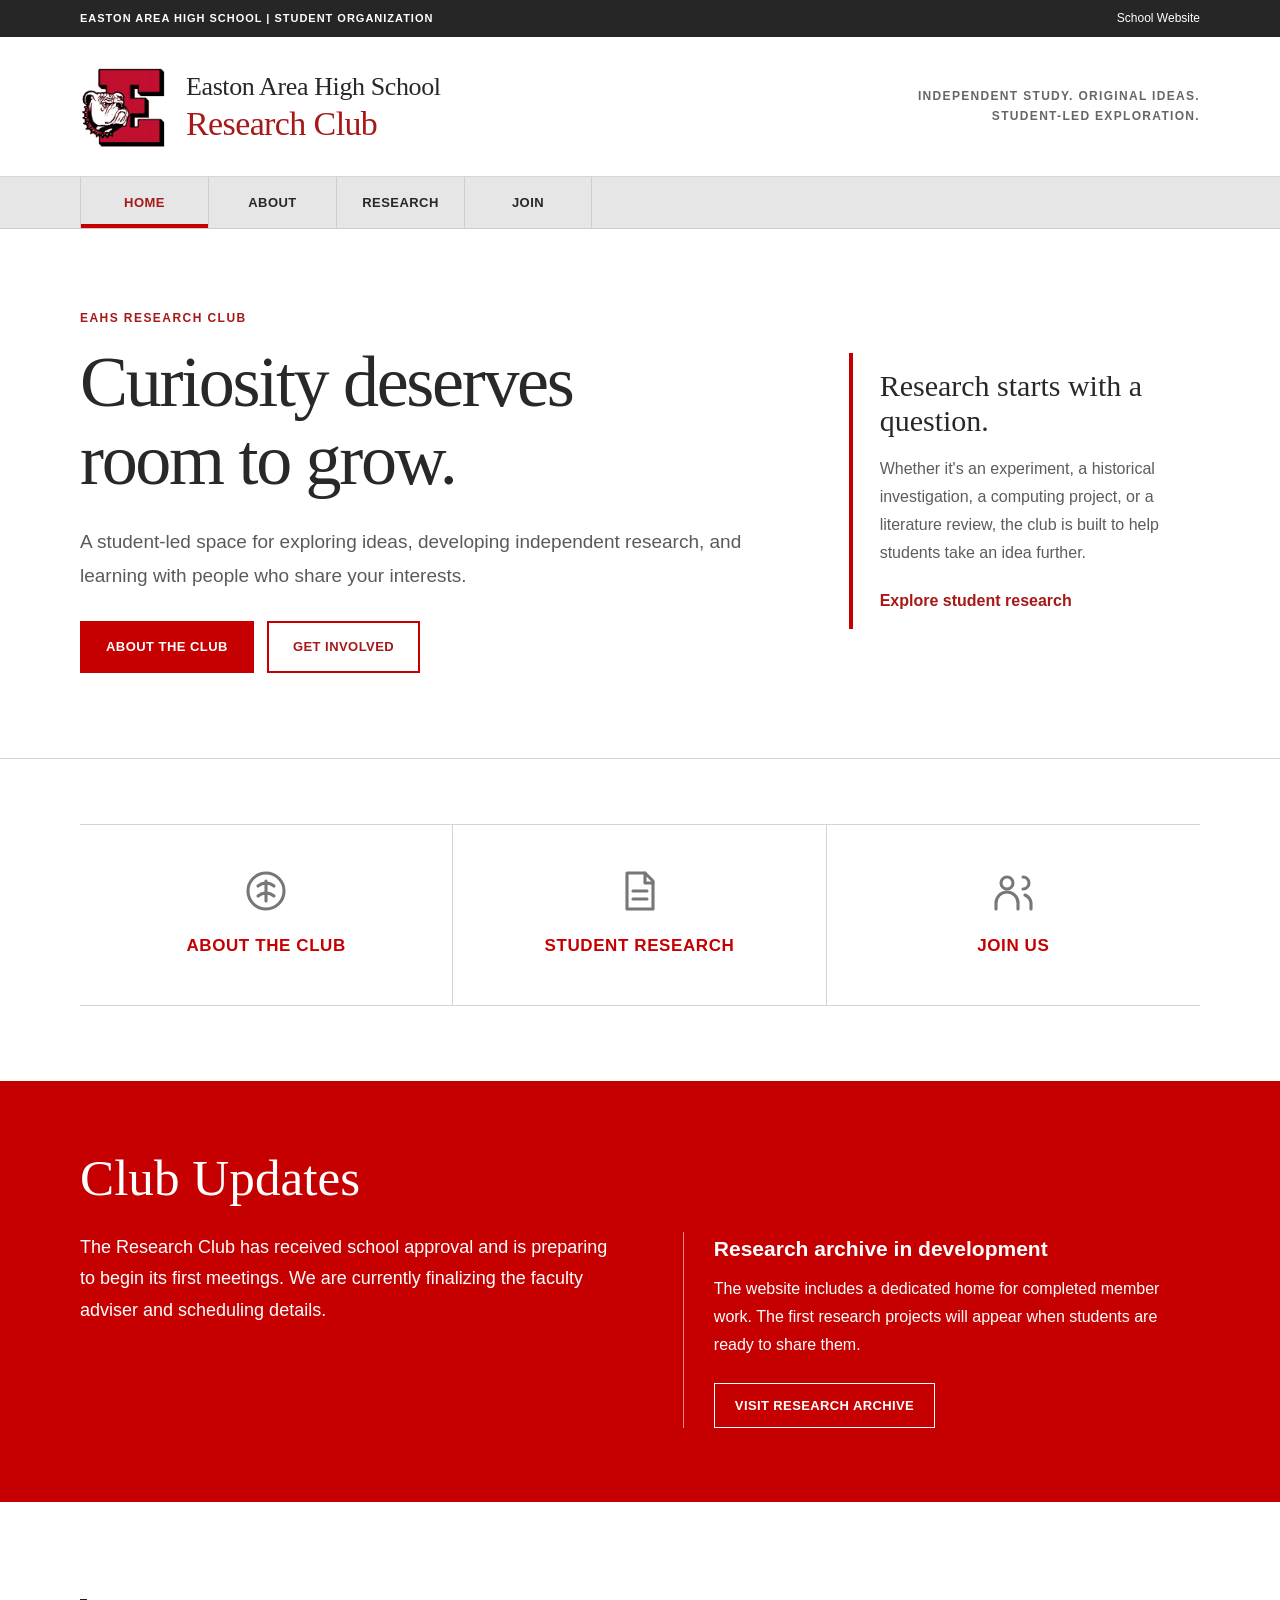
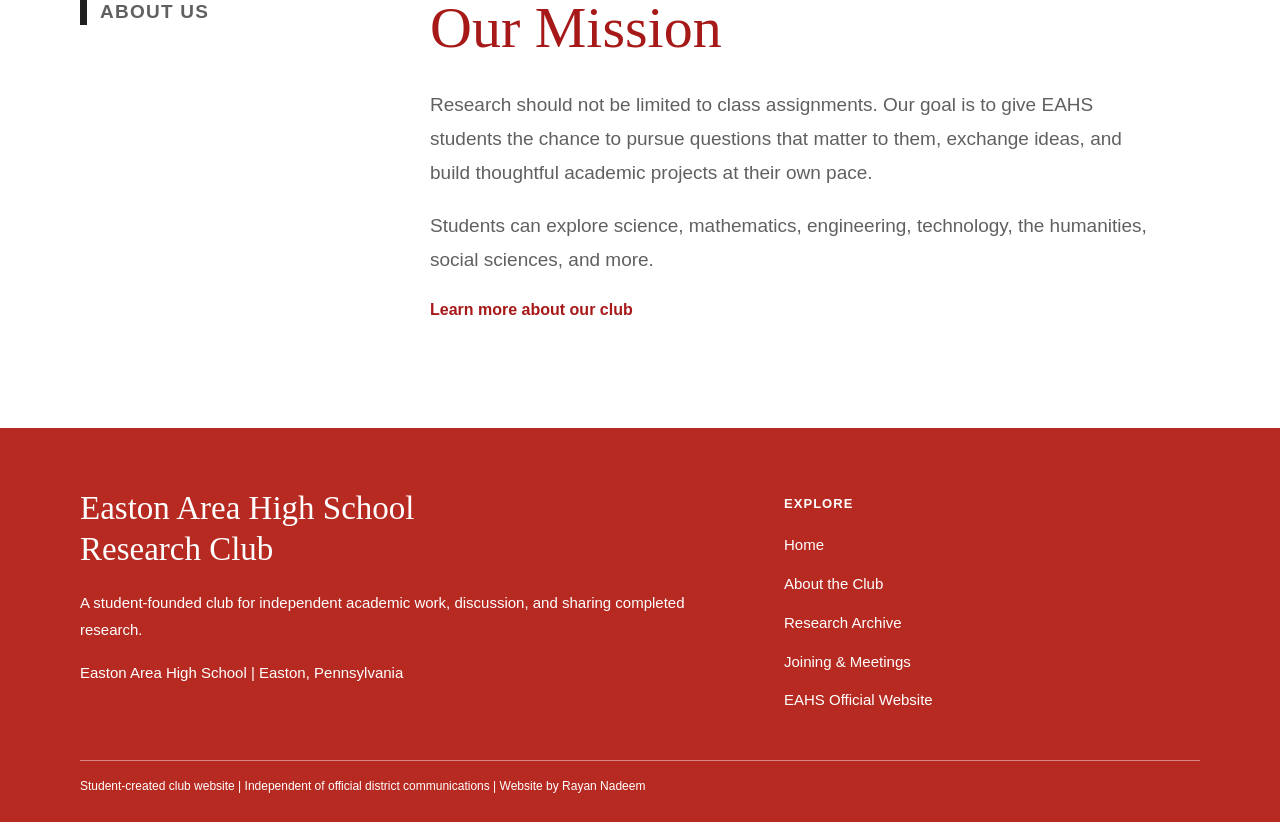
<file: index.html>
<!doctype html>
<html lang="en">
<head>
<meta charset="utf-8">
<meta name="viewport" content="width=device-width,initial-scale=1">
<meta name="description" content="The Easton Area High School Research Club brings students together to explore independent academic projects.">
<meta name="theme-color" content="#c60000">
<title>Home | EAHS Research Club</title>
<link rel="icon" type="image/png" href="logo.png">
<link rel="stylesheet" href="styles.css">
</head>
<body>
<a class="skip-link" href="#main">Skip to content</a>
<div class="utility"><div class="site-width utility-inner"><span class="utility-title">Easton Area High School | Student Organization</span><a href="https://eahs.eastonsd.org/" target="_blank" rel="noopener noreferrer">School Website </a></div></div>
<header class="header"><div class="site-width header-inner">
<a href="index.html" class="brand" aria-label="EAHS Research Club home">
<img src="logo.png" width="88" height="88" alt="Easton Red Rover emblem">
<span class="brand-wordmark"><span class="brand-school">Easton Area High School</span><span class="brand-club">Research Club</span></span>
</a>
<div class="header-aside">Independent study. Original ideas.<br>Student-led exploration.</div>
</div></header>
<div class="nav-shell">
<nav class="desktop-nav site-width" aria-label="Primary navigation">
<a href="index.html" aria-current="page">Home</a>
<a href="about.html">About</a>
<a href="research.html">Research</a>
<a href="join.html">Join</a>
</nav>
<details class="mobile-nav site-width">
<summary>Menu <span class="hamburger" aria-hidden="true"></span></summary>
<nav aria-label="Mobile navigation">
<a href="index.html" aria-current="page">Home</a>
<a href="about.html">About</a>
<a href="research.html">Research</a>
<a href="join.html">Join</a>
</nav>
</details>
</div>
<main id="main">
<section class="hero"><div class="site-width hero-inner">
<div><p class="eyebrow">EAHS Research Club</p><h1>Curiosity deserves<br>room to grow.</h1>
<p class="intro">A student-led space for exploring ideas, developing independent research, and learning with people who share your interests.</p>
<div class="actions"><a href="about.html" class="action">About the Club</a><a href="join.html" class="action action-outline">Get Involved</a></div></div>
<aside class="hero-detail" aria-label="Club purpose"><h2>Research starts with a question.</h2><p>Whether it's an experiment, a historical investigation, a computing project, or a literature review, the club is built to help students take an idea further.</p><a class="detail-link" href="research.html">Explore student research </a></aside>
</div></section>
<section class="quick-area"><div class="site-width"><div class="quick-grid" aria-label="Explore the club">
<a class="quick-link" href="about.html"><svg aria-hidden="true" viewBox="0 0 24 24"><circle cx="12" cy="12" r="9"/><path d="M8 9.5c1.2-1 2.6-1.5 4-1.5s2.8.5 4 1.5M8 14.5c1.2-1 2.6-1.5 4-1.5s2.8.5 4 1.5M12 7v10"/></svg><span>About the Club</span></a>
<a class="quick-link" href="research.html"><svg aria-hidden="true" viewBox="0 0 24 24"><path d="M6 3h9l4 4v14H6z"/><path d="M15 3v5h4M9 12h7M9 16h7"/></svg><span>Student Research</span></a>
<a class="quick-link" href="join.html"><svg aria-hidden="true" viewBox="0 0 24 24"><circle cx="9" cy="8" r="3"/><path d="M3.5 21v-3a5.5 5.5 0 0 1 11 0v3M17 5a3 3 0 0 1 0 6M18 14a5 5 0 0 1 3 4v3"/></svg><span>Join Us</span></a>
</div></div></section>
<section class="red-section"><div class="site-width"><h2>Club Updates</h2><div class="red-content">
<p>The Research Club has received school approval and is preparing to begin its first meetings. We are currently finalizing the faculty adviser and scheduling details.</p>
<div class="red-update"><strong>Research archive in development</strong><p>The website includes a dedicated home for completed member work. The first research projects will appear when students are ready to share them.</p><a class="red-link" href="research.html">Visit Research Archive</a></div>
</div></div></section>
<section class="mission-section"><div class="site-width mission-grid">
<div><p class="section-marker">About Us</p></div>
<div><h2>Our Mission</h2>
<p>Research should not be limited to class assignments. Our goal is to give EAHS students the chance to pursue questions that matter to them, exchange ideas, and build thoughtful academic projects at their own pace.</p>
<p>Students can explore science, mathematics, engineering, technology, the humanities, social sciences, and more.</p>
<a href="about.html" class="text-link">Learn more about our club </a>
</div></div></section>
</main><footer class="footer"><div class="site-width">
<div class="footer-grid"><div>
<h2 class="footer-name">Easton Area High School<br>Research Club</h2>
<p>A student-founded club for independent academic work, discussion, and sharing completed research.</p>
<p>Easton Area High School | Easton, Pennsylvania</p>
</div><nav aria-label="Footer navigation">
<h3>Explore</h3><a href="index.html">Home</a><a href="about.html">About the Club</a><a href="research.html">Research Archive</a><a href="join.html">Joining &amp; Meetings</a><a href="https://eahs.eastonsd.org/" target="_blank" rel="noopener noreferrer">EAHS Official Website</a>
</nav></div>
<div class="footer-bottom">Student-created club website | Independent of official district communications | Website by Rayan Nadeem</div>
</div></footer>
</body></html>
</file>
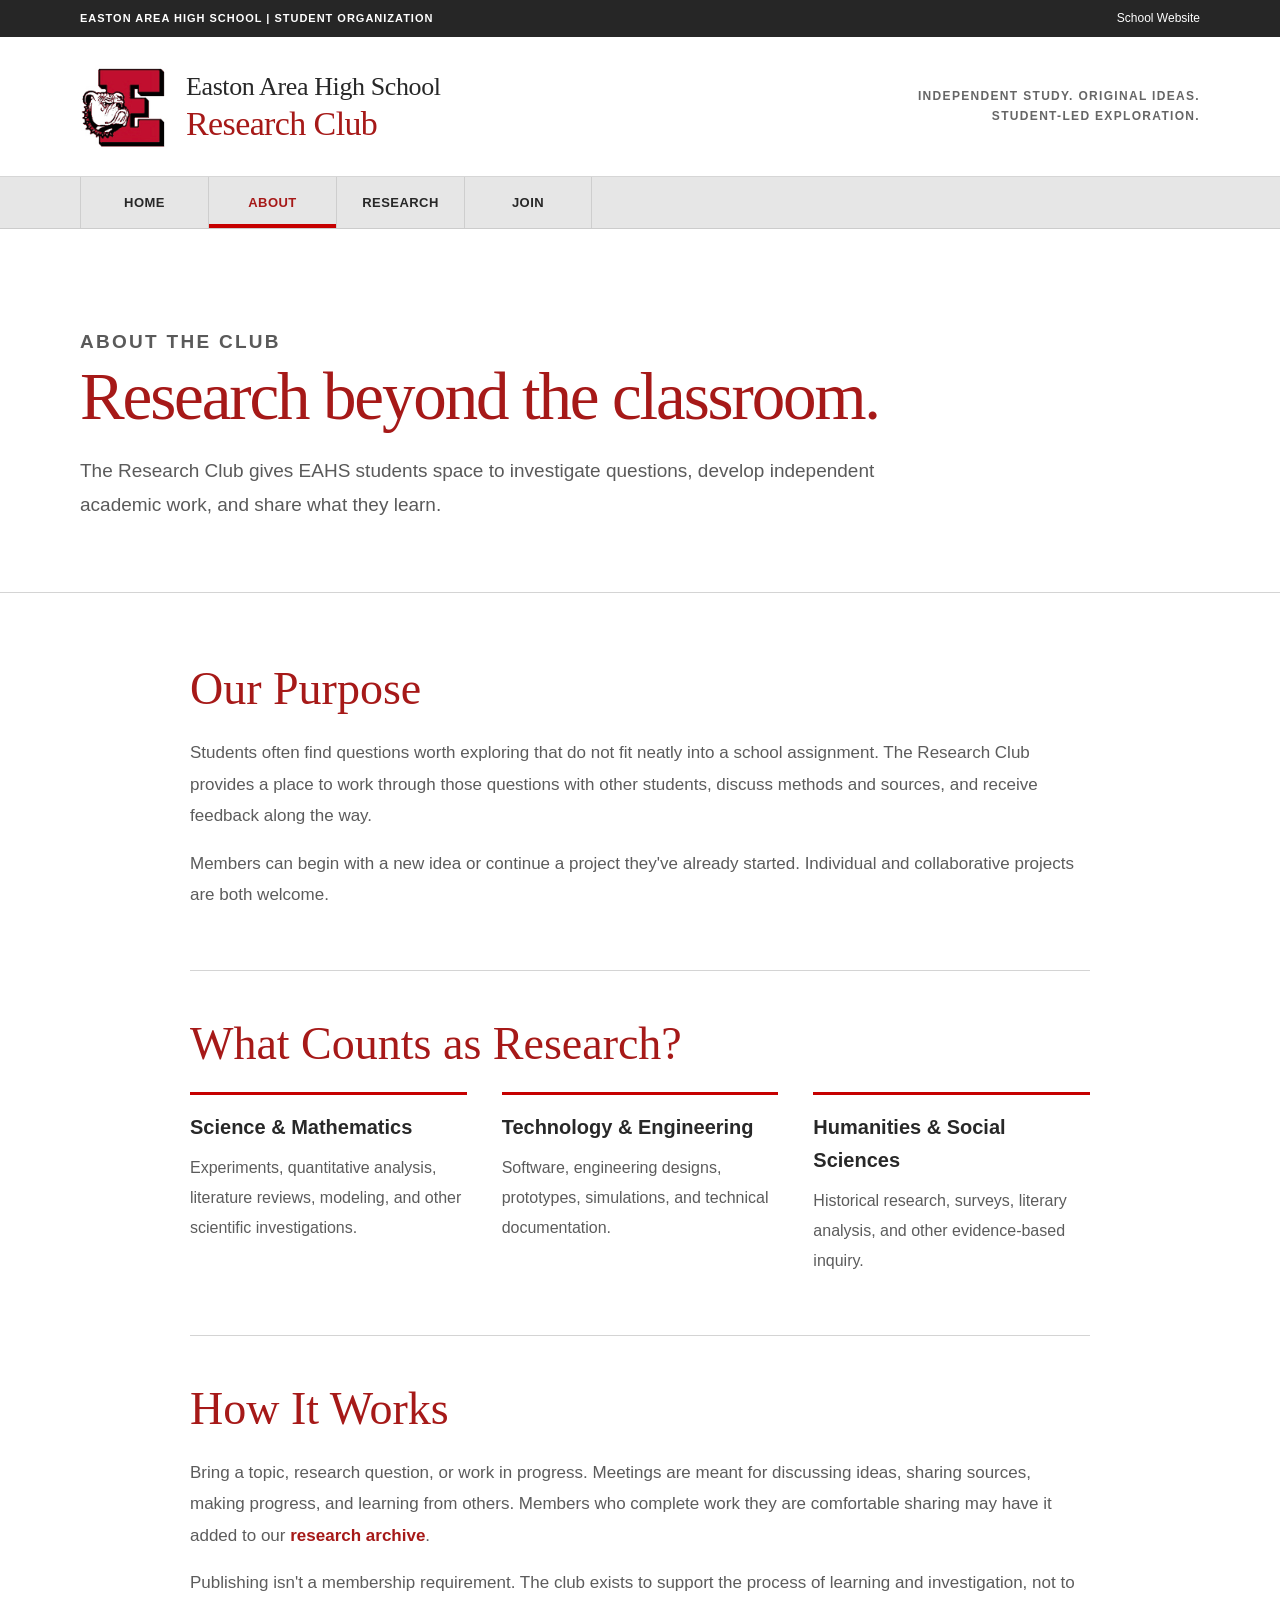
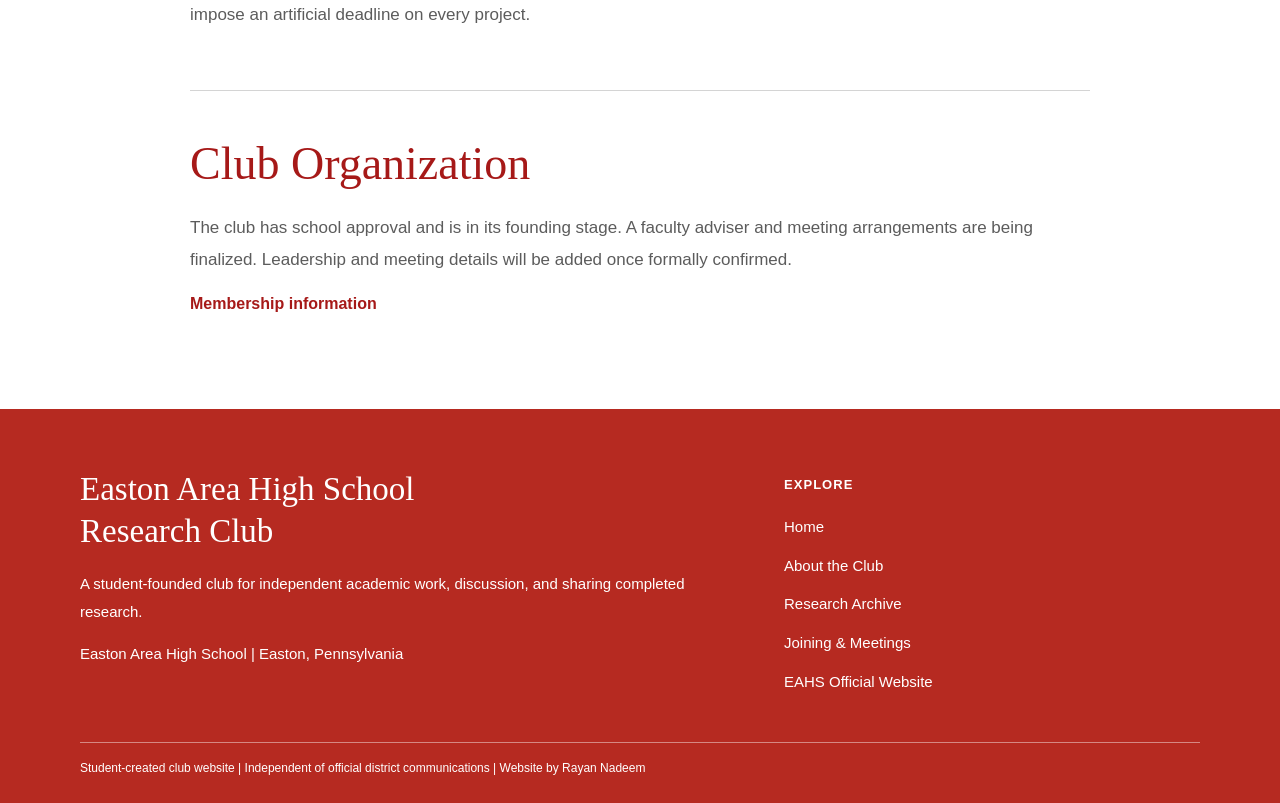
<file: about.html>
<!doctype html>
<html lang="en">
<head>
<meta charset="utf-8">
<meta name="viewport" content="width=device-width,initial-scale=1">
<meta name="description" content="Learn about the mission, approach, and opportunities of the EAHS Research Club.">
<meta name="theme-color" content="#c60000">
<title>About | EAHS Research Club</title>
<link rel="icon" type="image/png" href="logo.png">
<link rel="stylesheet" href="styles.css">
</head>
<body>
<a class="skip-link" href="#main">Skip to content</a>
<div class="utility"><div class="site-width utility-inner"><span class="utility-title">Easton Area High School | Student Organization</span><a href="https://eahs.eastonsd.org/" target="_blank" rel="noopener noreferrer">School Website </a></div></div>
<header class="header"><div class="site-width header-inner">
<a href="index.html" class="brand" aria-label="EAHS Research Club home">
<img src="logo.png" width="88" height="88" alt="Easton Red Rover emblem">
<span class="brand-wordmark"><span class="brand-school">Easton Area High School</span><span class="brand-club">Research Club</span></span>
</a>
<div class="header-aside">Independent study. Original ideas.<br>Student-led exploration.</div>
</div></header>
<div class="nav-shell">
<nav class="desktop-nav site-width" aria-label="Primary navigation">
<a href="index.html">Home</a>
<a href="about.html" aria-current="page">About</a>
<a href="research.html">Research</a>
<a href="join.html">Join</a>
</nav>
<details class="mobile-nav site-width">
<summary>Menu <span class="hamburger" aria-hidden="true"></span></summary>
<nav aria-label="Mobile navigation">
<a href="index.html">Home</a>
<a href="about.html" aria-current="page">About</a>
<a href="research.html">Research</a>
<a href="join.html">Join</a>
</nav>
</details>
</div>
<main id="main">
<section class="page-intro"><div class="site-width"><p class="eyebrow">About the Club</p><h1>Research beyond the classroom.</h1><p>The Research Club gives EAHS students space to investigate questions, develop independent academic work, and share what they learn.</p></div></section>
<section class="content-area"><div class="site-width">
<section class="content-block"><h2>Our Purpose</h2><p>Students often find questions worth exploring that do not fit neatly into a school assignment. The Research Club provides a place to work through those questions with other students, discuss methods and sources, and receive feedback along the way.</p><p>Members can begin with a new idea or continue a project they've already started. Individual and collaborative projects are both welcome.</p></section>
<section class="content-block"><h2>What Counts as Research?</h2>
<div class="columns-three"><div><h3>Science &amp; Mathematics</h3><p>Experiments, quantitative analysis, literature reviews, modeling, and other scientific investigations.</p></div><div><h3>Technology &amp; Engineering</h3><p>Software, engineering designs, prototypes, simulations, and technical documentation.</p></div><div><h3>Humanities &amp; Social Sciences</h3><p>Historical research, surveys, literary analysis, and other evidence-based inquiry.</p></div></div>
</section>
<section class="content-block"><h2>How It Works</h2><p>Bring a topic, research question, or work in progress. Meetings are meant for discussing ideas, sharing sources, making progress, and learning from others. Members who complete work they are comfortable sharing may have it added to our <a class="text-link" href="research.html">research archive</a>.</p><p>Publishing isn't a membership requirement. The club exists to support the process of learning and investigation, not to impose an artificial deadline on every project.</p></section>
<section class="content-block"><h2>Club Organization</h2><p>The club has school approval and is in its founding stage. A faculty adviser and meeting arrangements are being finalized. Leadership and meeting details will be added once formally confirmed.</p><a href="join.html" class="text-link">Membership information </a></section>
</div></section>
</main><footer class="footer"><div class="site-width">
<div class="footer-grid"><div>
<h2 class="footer-name">Easton Area High School<br>Research Club</h2>
<p>A student-founded club for independent academic work, discussion, and sharing completed research.</p>
<p>Easton Area High School | Easton, Pennsylvania</p>
</div><nav aria-label="Footer navigation">
<h3>Explore</h3><a href="index.html">Home</a><a href="about.html">About the Club</a><a href="research.html">Research Archive</a><a href="join.html">Joining &amp; Meetings</a><a href="https://eahs.eastonsd.org/" target="_blank" rel="noopener noreferrer">EAHS Official Website</a>
</nav></div>
<div class="footer-bottom">Student-created club website | Independent of official district communications | Website by Rayan Nadeem</div>
</div></footer>
</body></html>
</file>
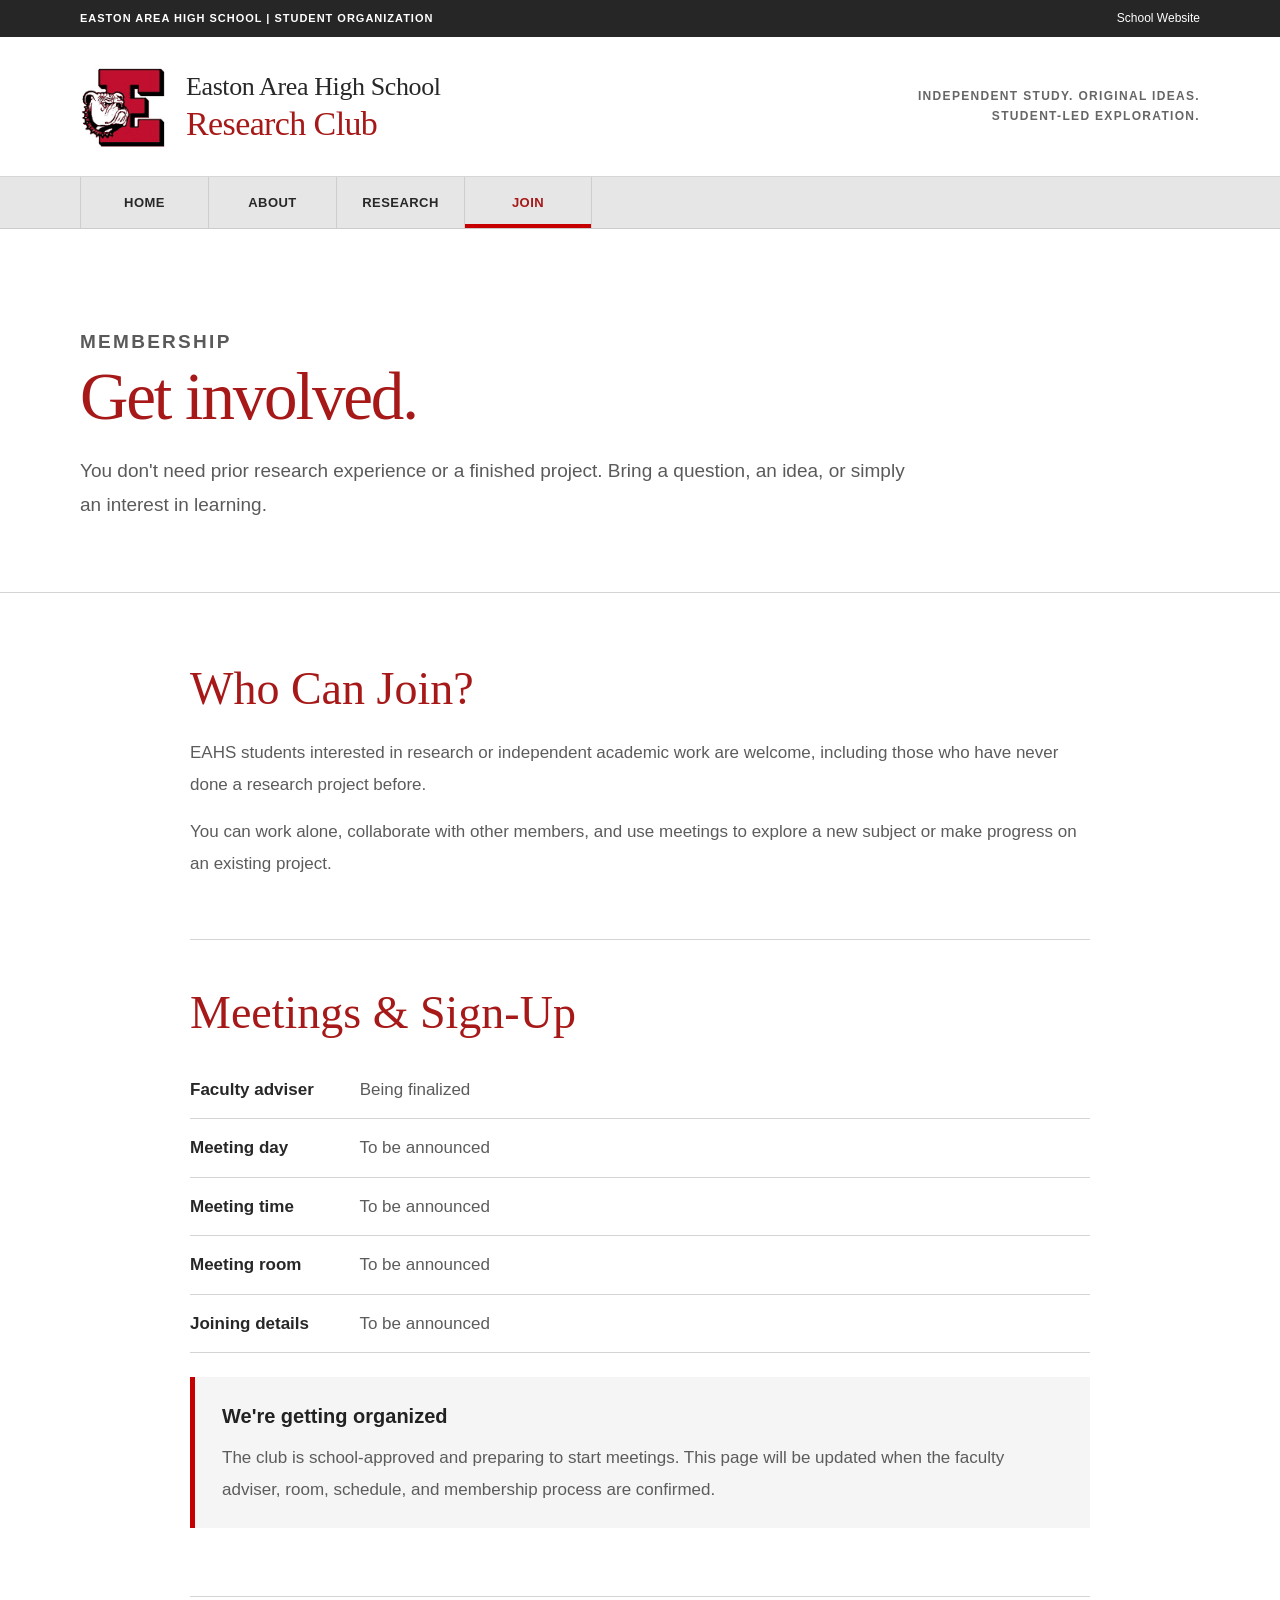
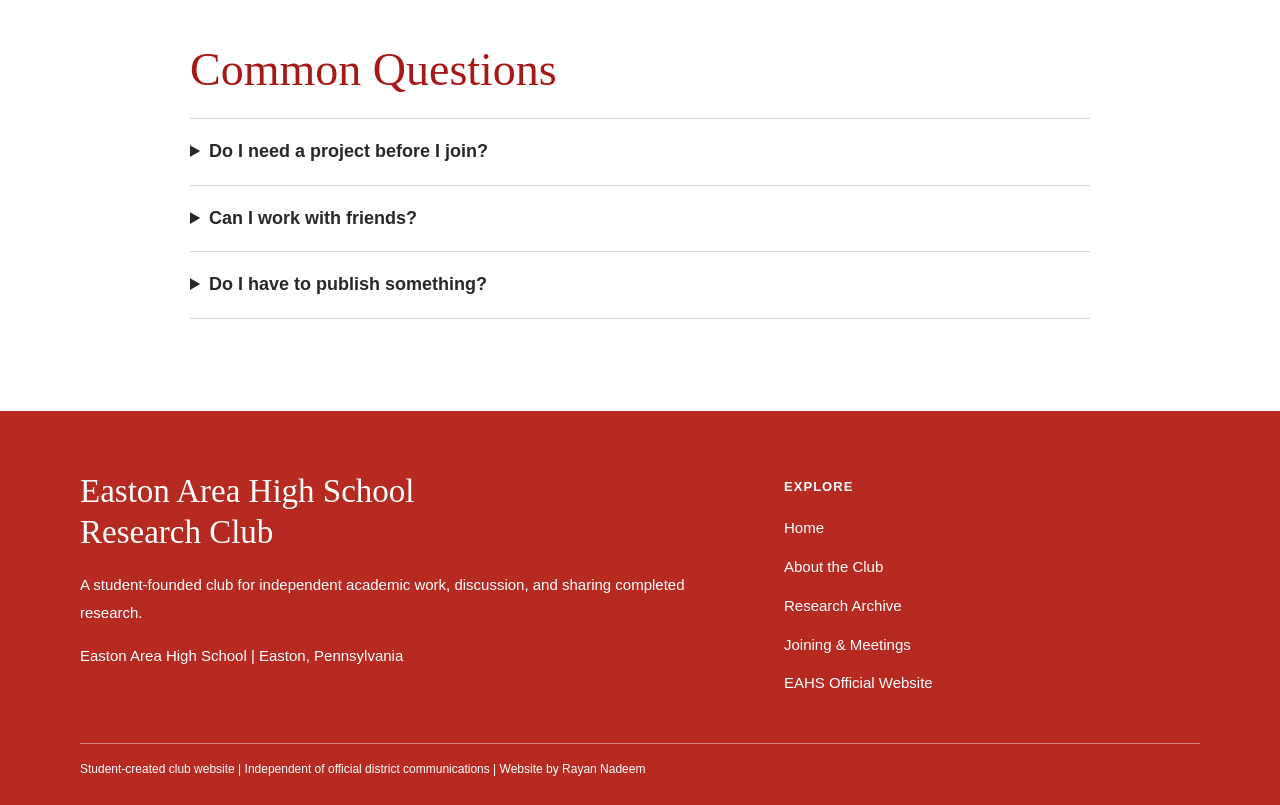
<file: join.html>
<!doctype html>
<html lang="en">
<head>
<meta charset="utf-8">
<meta name="viewport" content="width=device-width,initial-scale=1">
<meta name="description" content="Membership and upcoming meeting information for the EAHS Research Club.">
<meta name="theme-color" content="#c60000">
<title>Join | EAHS Research Club</title>
<link rel="icon" type="image/png" href="logo.png">
<link rel="stylesheet" href="styles.css">
</head>
<body>
<a class="skip-link" href="#main">Skip to content</a>
<div class="utility"><div class="site-width utility-inner"><span class="utility-title">Easton Area High School | Student Organization</span><a href="https://eahs.eastonsd.org/" target="_blank" rel="noopener noreferrer">School Website </a></div></div>
<header class="header"><div class="site-width header-inner">
<a href="index.html" class="brand" aria-label="EAHS Research Club home">
<img src="logo.png" width="88" height="88" alt="Easton Red Rover emblem">
<span class="brand-wordmark"><span class="brand-school">Easton Area High School</span><span class="brand-club">Research Club</span></span>
</a>
<div class="header-aside">Independent study. Original ideas.<br>Student-led exploration.</div>
</div></header>
<div class="nav-shell">
<nav class="desktop-nav site-width" aria-label="Primary navigation">
<a href="index.html">Home</a>
<a href="about.html">About</a>
<a href="research.html">Research</a>
<a href="join.html" aria-current="page">Join</a>
</nav>
<details class="mobile-nav site-width">
<summary>Menu <span class="hamburger" aria-hidden="true"></span></summary>
<nav aria-label="Mobile navigation">
<a href="index.html">Home</a>
<a href="about.html">About</a>
<a href="research.html">Research</a>
<a href="join.html" aria-current="page">Join</a>
</nav>
</details>
</div>
<main id="main">
<section class="page-intro"><div class="site-width"><p class="eyebrow">Membership</p><h1>Get involved.</h1><p>You don't need prior research experience or a finished project. Bring a question, an idea, or simply an interest in learning.</p></div></section>
<section class="content-area"><div class="site-width">
<section class="content-block"><h2>Who Can Join?</h2><p>EAHS students interested in research or independent academic work are welcome, including those who have never done a research project before.</p><p>You can work alone, collaborate with other members, and use meetings to explore a new subject or make progress on an existing project.</p></section>
<section class="content-block"><h2>Meetings &amp; Sign-Up</h2><ul class="details-list">
<li><strong>Faculty adviser</strong> Being finalized</li>
<li><strong>Meeting day</strong> To be announced</li>
<li><strong>Meeting time</strong> To be announced</li>
<li><strong>Meeting room</strong> To be announced</li>
<li><strong>Joining details</strong> To be announced</li>
</ul>
<div class="status-box"><h3>We're getting organized</h3><p>The club is school-approved and preparing to start meetings. This page will be updated when the faculty adviser, room, schedule, and membership process are confirmed.</p></div>
</section>
<section class="content-block"><h2>Common Questions</h2>
<details class="faq"><summary>Do I need a project before I join?</summary><p>No. Students can explore possible questions and develop ideas with the club.</p></details>
<details class="faq"><summary>Can I work with friends?</summary><p>Yes. Individual and collaborative projects are both welcome.</p></details>
<details class="faq"><summary>Do I have to publish something?</summary><p>No. Sharing completed work is an opportunity, not a condition of membership.</p></details>
</section>
</div></section>
</main><footer class="footer"><div class="site-width">
<div class="footer-grid"><div>
<h2 class="footer-name">Easton Area High School<br>Research Club</h2>
<p>A student-founded club for independent academic work, discussion, and sharing completed research.</p>
<p>Easton Area High School | Easton, Pennsylvania</p>
</div><nav aria-label="Footer navigation">
<h3>Explore</h3><a href="index.html">Home</a><a href="about.html">About the Club</a><a href="research.html">Research Archive</a><a href="join.html">Joining &amp; Meetings</a><a href="https://eahs.eastonsd.org/" target="_blank" rel="noopener noreferrer">EAHS Official Website</a>
</nav></div>
<div class="footer-bottom">Student-created club website | Independent of official district communications | Website by Rayan Nadeem</div>
</div></footer>
</body></html>
</file>
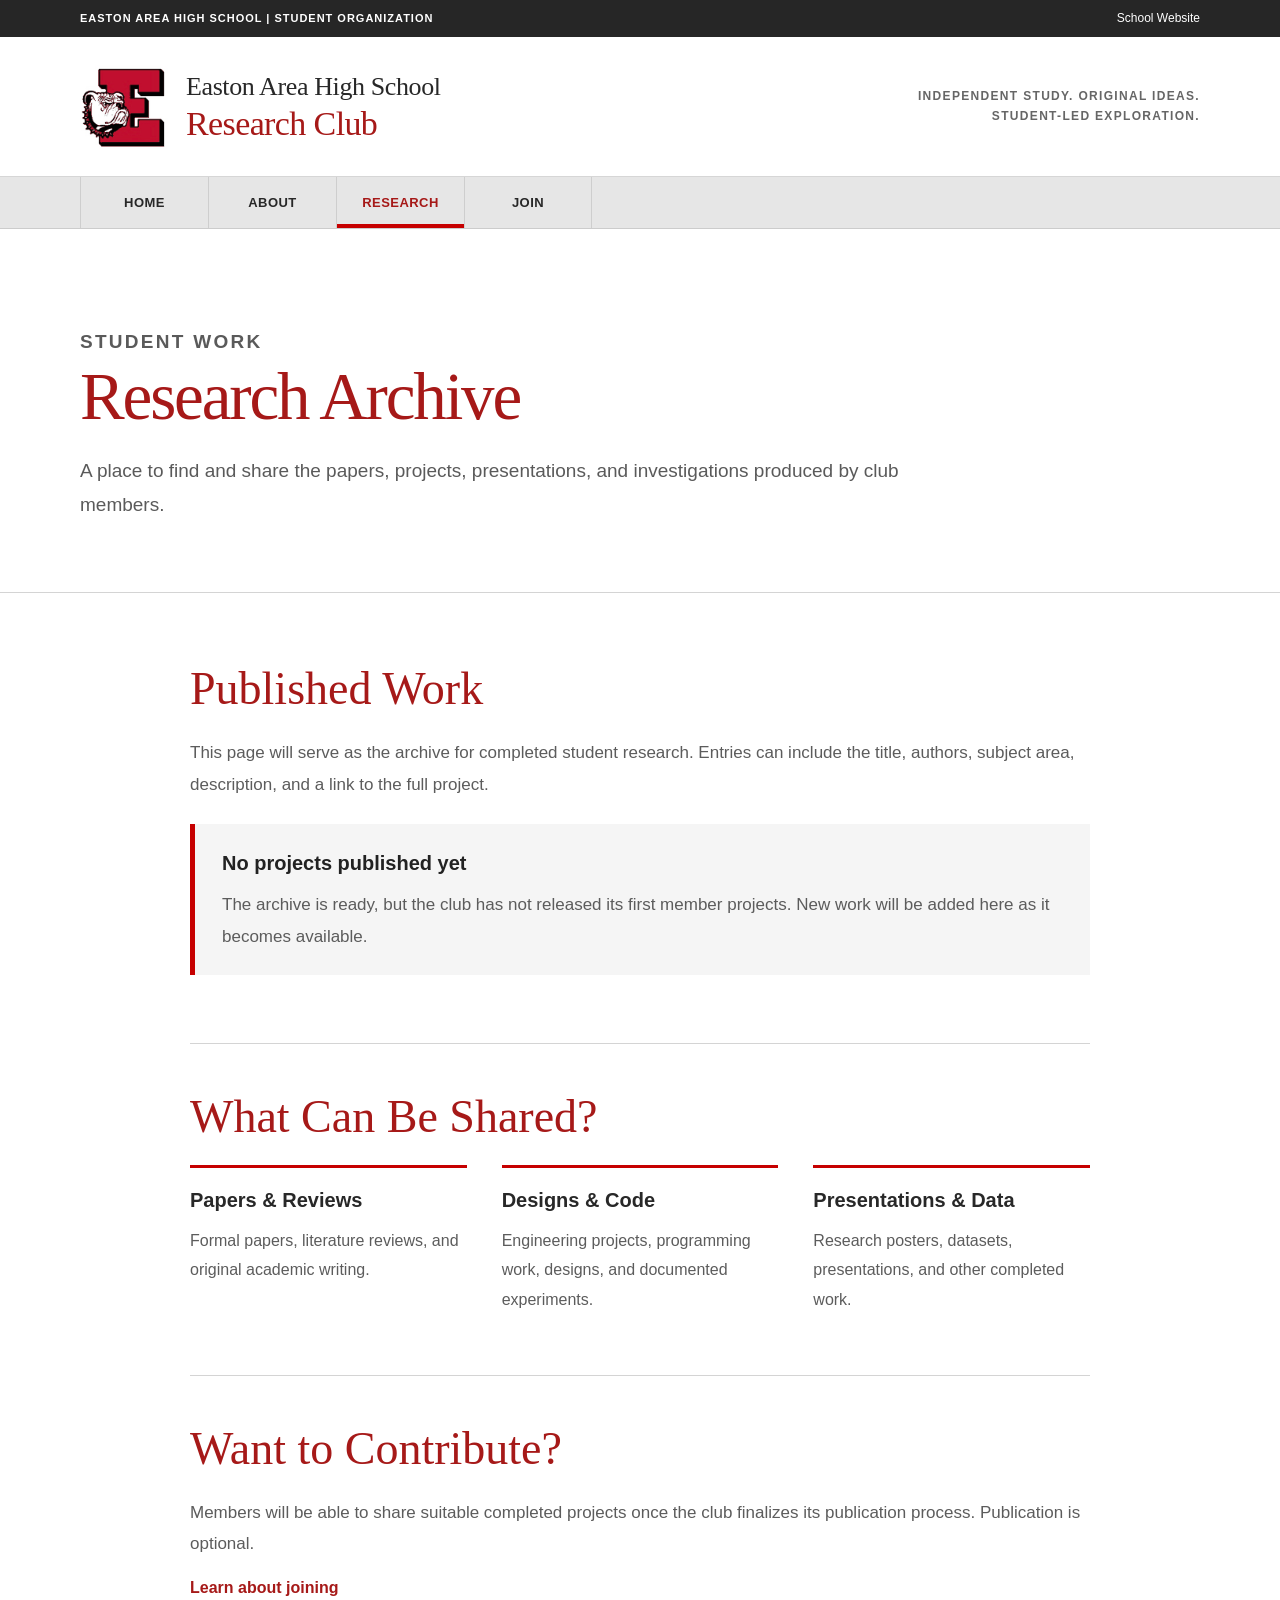
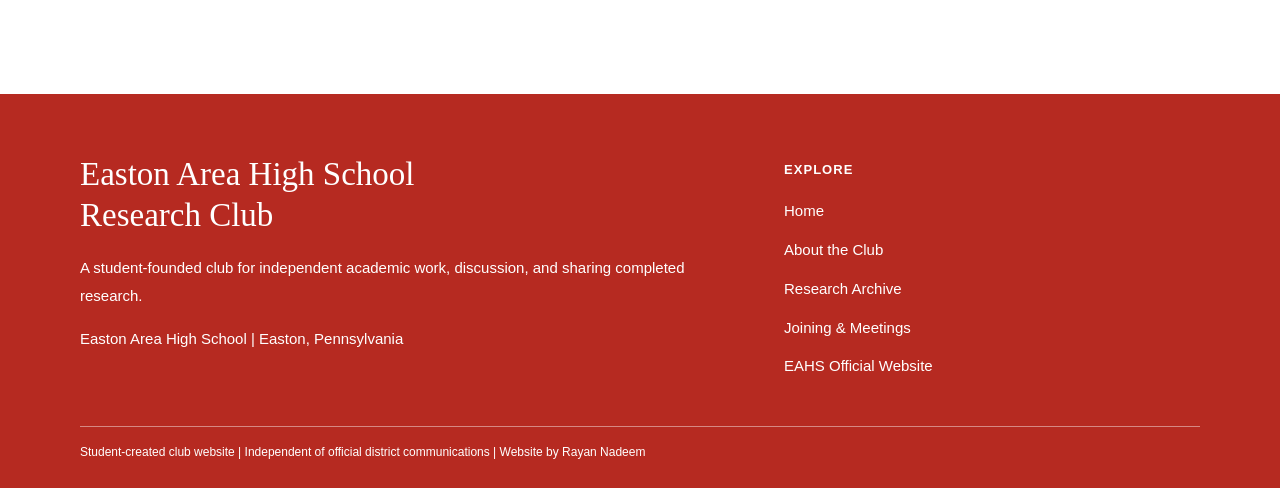
<file: research.html>
<!doctype html>
<html lang="en">
<head>
<meta charset="utf-8">
<meta name="viewport" content="width=device-width,initial-scale=1">
<meta name="description" content="Explore the EAHS Research Club archive for student research papers, projects, and presentations.">
<meta name="theme-color" content="#c60000">
<title>Research | EAHS Research Club</title>
<link rel="icon" type="image/png" href="logo.png">
<link rel="stylesheet" href="styles.css">
</head>
<body>
<a class="skip-link" href="#main">Skip to content</a>
<div class="utility"><div class="site-width utility-inner"><span class="utility-title">Easton Area High School | Student Organization</span><a href="https://eahs.eastonsd.org/" target="_blank" rel="noopener noreferrer">School Website </a></div></div>
<header class="header"><div class="site-width header-inner">
<a href="index.html" class="brand" aria-label="EAHS Research Club home">
<img src="logo.png" width="88" height="88" alt="Easton Red Rover emblem">
<span class="brand-wordmark"><span class="brand-school">Easton Area High School</span><span class="brand-club">Research Club</span></span>
</a>
<div class="header-aside">Independent study. Original ideas.<br>Student-led exploration.</div>
</div></header>
<div class="nav-shell">
<nav class="desktop-nav site-width" aria-label="Primary navigation">
<a href="index.html">Home</a>
<a href="about.html">About</a>
<a href="research.html" aria-current="page">Research</a>
<a href="join.html">Join</a>
</nav>
<details class="mobile-nav site-width">
<summary>Menu <span class="hamburger" aria-hidden="true"></span></summary>
<nav aria-label="Mobile navigation">
<a href="index.html">Home</a>
<a href="about.html">About</a>
<a href="research.html" aria-current="page">Research</a>
<a href="join.html">Join</a>
</nav>
</details>
</div>
<main id="main">
<section class="page-intro"><div class="site-width"><p class="eyebrow">Student Work</p><h1>Research Archive</h1><p>A place to find and share the papers, projects, presentations, and investigations produced by club members.</p></div></section>
<section class="content-area"><div class="site-width">
<section class="content-block"><h2>Published Work</h2><p>This page will serve as the archive for completed student research. Entries can include the title, authors, subject area, description, and a link to the full project.</p>
<div class="status-box"><h3>No projects published yet</h3><p>The archive is ready, but the club has not released its first member projects. New work will be added here as it becomes available.</p></div>
</section>
<section class="content-block"><h2>What Can Be Shared?</h2><div class="columns-three">
<div><h3>Papers &amp; Reviews</h3><p>Formal papers, literature reviews, and original academic writing.</p></div>
<div><h3>Designs &amp; Code</h3><p>Engineering projects, programming work, designs, and documented experiments.</p></div>
<div><h3>Presentations &amp; Data</h3><p>Research posters, datasets, presentations, and other completed work.</p></div>
</div></section>
<section class="content-block"><h2>Want to Contribute?</h2><p>Members will be able to share suitable completed projects once the club finalizes its publication process. Publication is optional.</p><a href="join.html" class="text-link">Learn about joining </a></section>
</div></section>
</main><footer class="footer"><div class="site-width">
<div class="footer-grid"><div>
<h2 class="footer-name">Easton Area High School<br>Research Club</h2>
<p>A student-founded club for independent academic work, discussion, and sharing completed research.</p>
<p>Easton Area High School | Easton, Pennsylvania</p>
</div><nav aria-label="Footer navigation">
<h3>Explore</h3><a href="index.html">Home</a><a href="about.html">About the Club</a><a href="research.html">Research Archive</a><a href="join.html">Joining &amp; Meetings</a><a href="https://eahs.eastonsd.org/" target="_blank" rel="noopener noreferrer">EAHS Official Website</a>
</nav></div>
<div class="footer-bottom">Student-created club website | Independent of official district communications | Website by Rayan Nadeem</div>
</div></footer>
</body></html>
</file>
<file: styles.css>
/* EAHS Research Club | School-inspired, student-run site */
:root{--red:#c60000;--red-dark:#a61918;--ink:#282828;--muted:#5f5f5f;--line:#d4d4d4;--pale:#f5f5f5;--footer:#b62a21;--width:1120px}
*{box-sizing:border-box}
html{scroll-behavior:smooth}
body{margin:0;background:#fff;color:var(--ink);font-family:Arial,Helvetica,sans-serif;font-size:16px;line-height:1.65;-webkit-text-size-adjust:100%}
img,svg{max-width:100%}img{height:auto}
a{color:inherit;text-decoration:none}
a:hover{text-decoration:underline;text-underline-offset:3px}
button,summary{font:inherit}
a:focus-visible,summary:focus-visible{outline:3px solid #1c6bea;outline-offset:3px}
.site-width{width:min(var(--width),calc(100% - 48px));margin:0 auto}
.skip-link{position:absolute;left:12px;top:-100px;z-index:200;background:#fff;color:#111;padding:10px 14px}
.skip-link:focus{top:12px}
.utility{background:#262626;color:#fff}
.utility-inner{display:flex;align-items:center;justify-content:space-between;gap:18px;min-height:37px}
.utility-title{font-size:11px;letter-spacing:.09em;text-transform:uppercase;font-weight:700}
.utility a{font-size:12px}
.header{background:#fff}
.header-inner{display:flex;justify-content:space-between;align-items:center;gap:25px;padding:26px 0 25px}
.brand{display:flex;align-items:center;gap:18px;min-width:0;text-decoration:none!important}
.brand img{width:88px;height:88px;object-fit:contain;flex:none}
.brand-wordmark{display:block}
.brand-school{display:block;font:400 26px/1.2 Georgia,'Times New Roman',serif;letter-spacing:-.015em}
.brand-club{display:block;color:var(--red-dark);font:400 34px/1.15 Georgia,'Times New Roman',serif;letter-spacing:-.018em;margin-top:1px}
.header-aside{text-align:right;font-size:12px;text-transform:uppercase;color:#666;letter-spacing:.11em;font-weight:700}
.nav-shell{background:#e6e6e6;border-top:1px solid #d6d6d6;border-bottom:1px solid #ccc}
.desktop-nav{display:flex;align-items:stretch}
.desktop-nav a{font-size:13px;font-weight:700;text-transform:uppercase;letter-spacing:.035em;min-width:128px;text-align:center;padding:15px 20px;border-left:1px solid #cecece}
.desktop-nav a:last-child{border-right:1px solid #cecece}
.desktop-nav a:hover{background:#d9d9d9;text-decoration:none}
.desktop-nav a[aria-current=page]{color:var(--red-dark);box-shadow:inset 0 -4px 0 var(--red)}
.mobile-nav{display:none}
.mobile-nav>summary{list-style:none;cursor:pointer}
.mobile-nav>summary::-webkit-details-marker{display:none}
.hero{background:#fff;border-bottom:1px solid var(--line)}
.hero-inner{display:grid;grid-template-columns:minmax(0,1.5fr) minmax(260px,.75fr);gap:66px;align-items:center;padding:80px 0 85px}
.eyebrow{font-size:12px;color:var(--red-dark);letter-spacing:.12em;text-transform:uppercase;font-weight:800;margin:0 0 15px}
.hero h1,.page-intro h1{font:400 clamp(44px,5.7vw,72px)/1.08 Georgia,'Times New Roman',serif;letter-spacing:-.032em;margin:0}
.hero .intro{font-size:19px;line-height:1.8;color:#5a5a5a;max-width:690px;margin:25px 0 28px}
.actions{display:flex;flex-wrap:wrap;gap:13px}
.action{display:inline-block;padding:13px 24px;min-height:49px;text-transform:uppercase;font-size:13px;letter-spacing:.035em;font-weight:800;border:2px solid var(--red);background:var(--red);color:#fff;text-align:center}
.action:hover{color:#fff;background:#9e0909;border-color:#9e0909;text-decoration:none}
.action-outline{color:var(--red-dark);background:#fff}
.action-outline:hover{color:#fff}
.hero-detail{border-left:4px solid var(--red);padding:15px 0 15px 27px}
.hero-detail h2{font:400 30px/1.18 Georgia,'Times New Roman',serif;margin:0 0 16px}
.hero-detail p{font-size:16px;color:#5c5c5c;line-height:1.76;margin:0}
.hero-detail .detail-link{display:inline-block;font-weight:800;color:var(--red-dark);margin-top:20px}
.quick-area{padding:65px 0 75px;background:#fff}
.quick-grid{display:grid;grid-template-columns:repeat(3,minmax(0,1fr));border-top:1px solid var(--line);border-bottom:1px solid var(--line)}
.quick-link{padding:29px 22px 32px;min-height:180px;text-align:center;display:flex;flex-direction:column;align-items:center;justify-content:center;gap:17px;border-right:1px solid var(--line)}
.quick-link:last-child{border-right:0}
.quick-link svg{width:48px;height:48px;color:#777;fill:none;stroke:currentColor;stroke-width:1.55;stroke-linecap:round;stroke-linejoin:round}
.quick-link span{color:var(--red);font-size:17px;font-weight:800;text-transform:uppercase;letter-spacing:.035em}
.quick-link:hover{text-decoration:none;background:#f7f7f7}
.quick-link:hover span{text-decoration:underline}
.red-section{background:var(--red);color:#fff;padding:67px 0 74px}
.red-section h2{font:400 clamp(37px,4vw,53px)/1.16 Georgia,'Times New Roman',serif;margin:0 0 25px}
.red-content{display:grid;grid-template-columns:1.04fr 1fr;gap:65px;align-items:start}
.red-content p{font-size:18px;color:#fff;line-height:1.75;max-width:640px;margin:0}
.red-update{border-left:1px solid #ffffff88;padding-left:30px}
.red-update strong{display:block;font-size:21px;margin-bottom:8px}
.red-update p{font-size:16px}
.red-link{display:inline-block;border:1px solid #fff;color:#fff;font-size:13px;text-transform:uppercase;font-weight:800;letter-spacing:.03em;padding:11px 20px;margin-top:24px}
.red-link:hover{background:#fff;color:var(--red-dark);text-decoration:none}
.mission-section{background:#fff;padding:93px 0 105px}
.mission-grid{display:grid;grid-template-columns:280px 1fr;gap:70px;align-items:start}
.section-marker{font-size:13px;color:#4f4f4f;font-weight:800;letter-spacing:.065em;text-transform:uppercase;display:flex;align-items:center;gap:13px;margin:13px 0}
.section-marker:before{content:"";width:7px;height:26px;background:#202020;flex-shrink:0}
.mission-grid h2,.content-block h2{font:400 clamp(38px,4.6vw,58px)/1.15 Georgia,'Times New Roman',serif;color:var(--red-dark);margin:0 0 26px}
.mission-grid p{font-size:19px;line-height:1.8;color:#606060;max-width:730px;margin:0 0 19px}
.text-link{font-weight:800;color:var(--red-dark)}
.page-intro{padding:74px 0 70px;border-bottom:1px solid var(--line);background:#fff}
.page-intro h1{color:var(--red-dark);font-size:clamp(44px,5.4vw,67px);max-width:970px}
.page-intro p{font-size:19px;color:#5a5a5a;max-width:840px;line-height:1.8;margin:22px 0 0}
.content-area{padding:70px 0 92px;background:#fff}
.content-area.gray{background:#f7f7f7}
.content-block{max-width:900px;margin:0 auto;padding:0 0 44px;border-bottom:1px solid var(--line);margin-bottom:47px}
.content-block:last-child{margin-bottom:0;padding-bottom:0;border-bottom:0}
.content-block h2{font-size:clamp(33px,3.8vw,46px);margin-bottom:21px}
.content-block h3{font-size:20px;margin:0 0 9px}
.content-block p,.content-block li{font-size:17px;color:#5c5c5c;line-height:1.85}
.content-block p{margin:0 0 16px}
.content-block .text-link{color:var(--red-dark)}
.columns-three{display:grid;grid-template-columns:repeat(3,minmax(0,1fr));gap:35px}
.columns-three>div{border-top:3px solid var(--red);padding-top:16px}
.columns-three p{font-size:16px}
.status-box{border-left:5px solid var(--red);background:#f5f5f5;padding:23px 27px;margin:24px 0}
.status-box h3{color:#222}
.status-box p:last-child{margin-bottom:0}
.details-list{list-style:none;margin:15px 0;padding:0}
.details-list li{border-bottom:1px solid var(--line);padding:13px 0}
.details-list strong{display:inline-block;min-width:165px;color:#272727}
details.faq{border-top:1px solid var(--line);padding:18px 0}
details.faq:last-child{border-bottom:1px solid var(--line)}
details.faq summary{font-size:18px;font-weight:800;cursor:pointer}
details.faq p{margin:12px 0 0}
.footer{background:var(--footer);color:#fff;padding:60px 0 25px}
.footer-grid{display:grid;grid-template-columns:1.2fr .8fr;gap:80px}
.footer-name{font:400 33px/1.25 Georgia,'Times New Roman',serif;margin:0 0 18px}
.footer p{color:#fff;font-size:15px;line-height:1.85;max-width:620px}
.footer h3{font-size:13px;text-transform:uppercase;letter-spacing:.08em;margin:5px 0 12px}
.footer nav a{display:block;color:#fff;padding:7px 0;font-size:15px}
.footer-bottom{border-top:1px solid #ffffff70;padding-top:16px;margin-top:40px;font-size:12px;color:#fff}
@media(max-width:760px){
 .site-width{width:calc(100% - 36px)}
 .header-inner{padding:19px 0}
 .brand img{width:72px;height:72px}
 .brand{gap:12px}
 .brand-school{font-size:19px}
 .brand-club{font-size:28px}
 .header-aside,.desktop-nav{display:none}
 .mobile-nav{display:block}
 .mobile-nav>summary{padding:13px 4px;display:flex;align-items:center;justify-content:space-between;color:#333;font-size:14px;letter-spacing:.04em;text-transform:uppercase;font-weight:800}
 .hamburger{width:24px;height:17px;display:inline-block;border-top:2px solid #555;border-bottom:2px solid #555;position:relative}
 .hamburger:after{content:"";position:absolute;left:0;top:6px;width:24px;border-top:2px solid #555}
 .mobile-nav nav{border-top:1px solid #ccc}
 .mobile-nav nav a{display:block;border-bottom:1px solid #ccc;padding:14px 5px;font-weight:700}
 .mobile-nav nav a[aria-current=page]{color:var(--red-dark)}
 .hero-inner{grid-template-columns:1fr;gap:35px;padding:57px 0 64px}
 .hero h1{font-size:clamp(43px,10vw,61px)}
 .hero .intro{font-size:17px;margin:20px 0 24px}
 .hero-detail{padding:5px 0 5px 20px}
 .hero-detail h2{font-size:27px}
 .quick-area{padding:36px 0 53px}
 .quick-grid{grid-template-columns:1fr}
 .quick-link{min-height:114px;flex-direction:row;justify-content:flex-start;gap:26px;text-align:left;padding:24px 18px;border-right:0;border-bottom:1px solid var(--line)}
 .quick-link:last-child{border-bottom:0}
 .quick-link svg{width:46px;height:46px;flex-shrink:0}
 .quick-link span{font-size:16px}
 .red-section{padding:53px 0 62px}
 .red-content{grid-template-columns:1fr;gap:25px}
 .red-content p{font-size:17px}
 .red-update{padding-left:20px}
 .mission-section{padding:65px 0 72px}
 .mission-grid{grid-template-columns:1fr;gap:17px}
 .mission-grid p{font-size:17px}
 .page-intro{padding:55px 0 51px}
 .page-intro p{font-size:17px}
 .content-area{padding:50px 0 69px}
 .columns-three{grid-template-columns:1fr;gap:20px}
 .content-block{margin-bottom:35px;padding-bottom:34px}
 .details-list strong{display:block}
 .footer{padding:46px 0 22px}
 .footer-grid{grid-template-columns:1fr;gap:25px}
 .footer-name{font-size:27px}
}
@media(max-width:420px){
 .utility-title{font-size:9px}
 .utility a{font-size:10px}
 .brand-school{font-size:17px}
 .brand-club{font-size:26px}
 .brand img{width:61px;height:61px}
 .actions{display:grid;grid-template-columns:1fr}
}
@media(prefers-reduced-motion:reduce){html{scroll-behavior:auto}}
</file>
